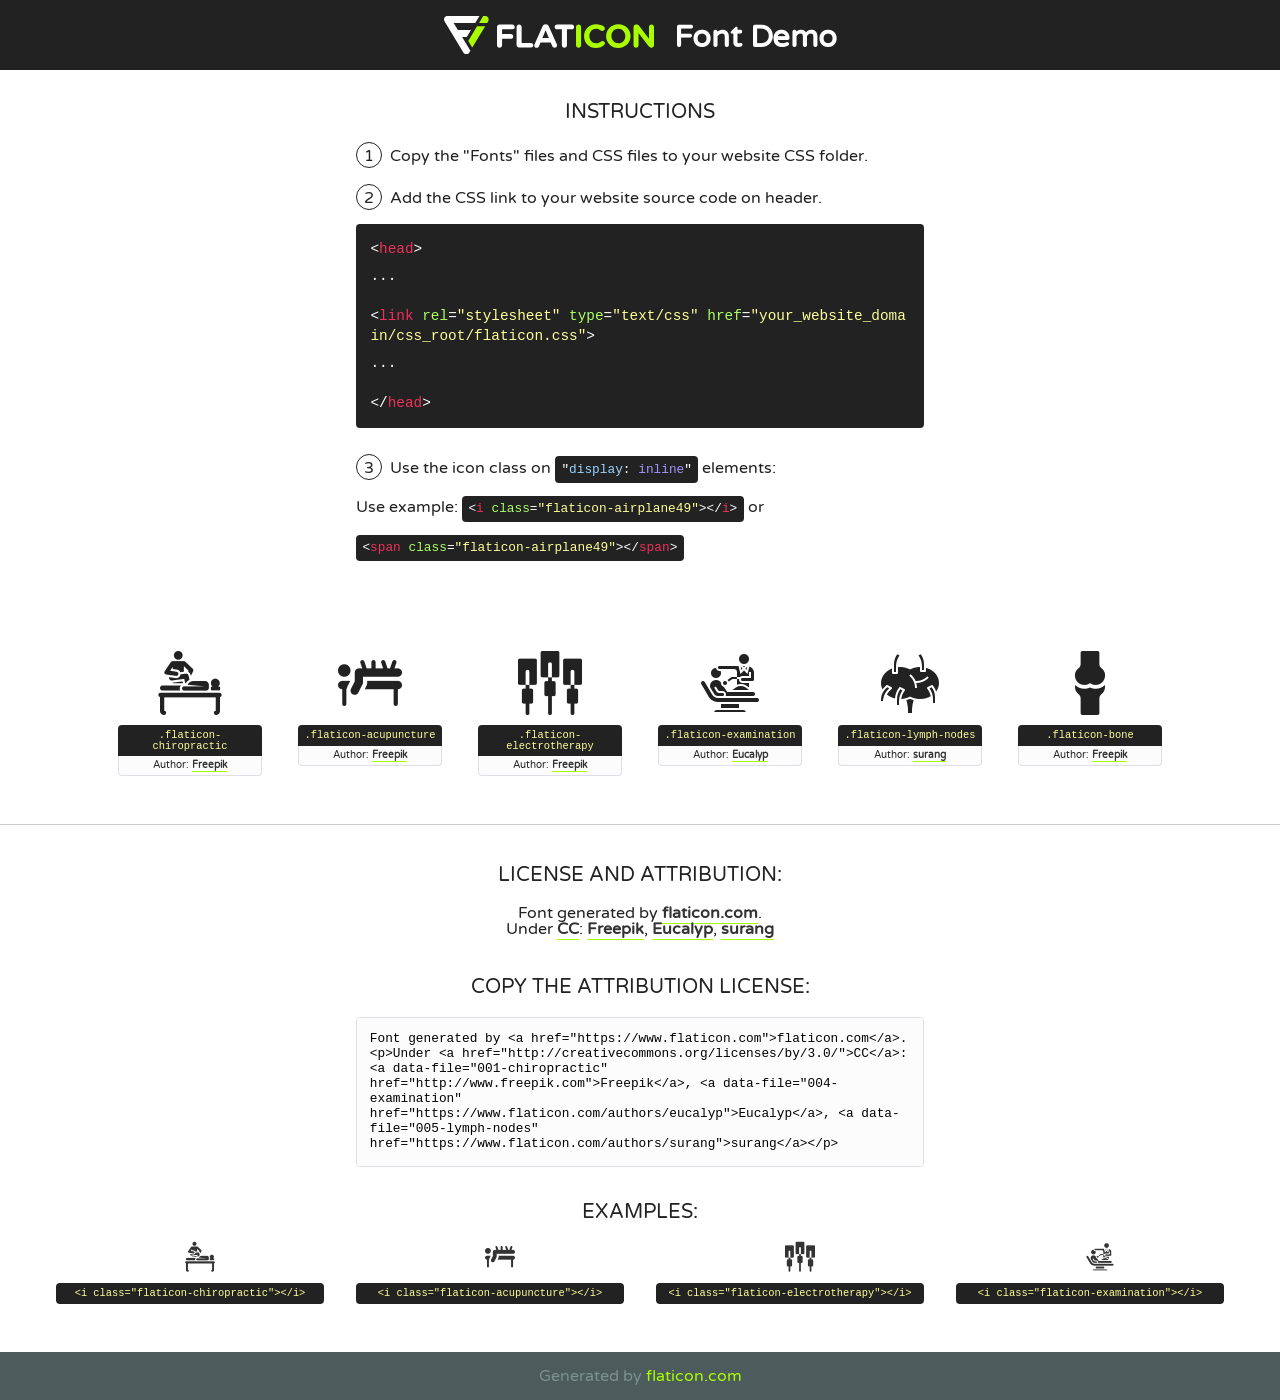
<file: static/fonts/flaticon/font/flaticon.html>
<!DOCTYPE html>
<!--
  Flaticon icon font: Flaticon
  Creation date: 26/02/2020 05:30
-->
<html>
<!DOCTYPE html>
<html>

<head>
    <title>Flaticon WebFont</title>
    <link href="http://fonts.googleapis.com/css?family=Varela+Round" rel="stylesheet" type="text/css" />
    <link rel="stylesheet" type="text/css" href="flaticon.css">
    <meta charset="UTF-8">
    <style>
    html, body, div, span, applet, object, iframe,
    h1, h2, h3, h4, h5, h6, p, blockquote, pre,
    a, abbr, acronym, address, big, cite, code,
    del, dfn, em, img, ins, kbd, q, s, samp,
    small, strike, strong, sub, sup, tt, var,
    b, u, i, center,
    dl, dt, dd, ol, ul, li,
    fieldset, form, label, legend,
    table, caption, tbody, tfoot, thead, tr, th, td,
    article, aside, canvas, details, embed, 
    figure, figcaption, footer, header, hgroup, 
    menu, nav, output, ruby, section, summary,
    time, mark, audio, video {
        margin: 0;
        padding: 0;
        border: 0;
        font-size: 100%;
        font: inherit;
        vertical-align: baseline;
    }
    /* HTML5 display-role reset for older browsers */
    article, aside, details, figcaption, figure, 
    footer, header, hgroup, menu, nav, section {
        display: block;
    }
    body {
        line-height: 1;
    }
    ol, ul {
        list-style: none;
    }
    blockquote, q {
        quotes: none;
    }
    blockquote:before, blockquote:after,
    q:before, q:after {
        content: '';
        content: none;
    }
    table {
        border-collapse: collapse;
        border-spacing: 0;
    }
    body {
        font-family: 'Varela Round', Helvetica, Arial, sans-serif;
        font-size: 16px;
        color: #222;
    }
    a {
        color: #333;
        border-bottom: 1px solid #a9fd00;
        font-weight: bold;
        text-decoration: none;
    }
    * {
        -moz-box-sizing: border-box;
        -webkit-box-sizing: border-box;
        box-sizing: border-box;
        margin: 0;
        padding: 0;
    }
    [class^="flaticon-"]:before, [class*=" flaticon-"]:before, [class^="flaticon-"]:after, [class*=" flaticon-"]:after {
        font-family: Flaticon;
        font-size: 30px;
        font-style: normal;
        margin-left: 20px;
        color: #333;
    }
    .wrapper {
        max-width: 600px;
        margin: auto;
        padding: 0 1em;
    }
    .title {
        font-size: 1.25em;
        text-align: center;
        margin-bottom: 1em;
        text-transform: uppercase;
    }
    header {
        text-align: center;
        background-color: #222;
        color: #fff;
        padding: 1em;
    }
    header .logo {
        width: 210px;
        height: 38px;
        display: inline-block;
        vertical-align: middle;
        margin-right: 1em;
        border: none;
    }
    header strong {
        font-size: 1.95em;
        font-weight: bold;
        vertical-align: middle;
        margin-top: 5px;
        display: inline-block;
    }
    .demo {
        margin: 2em auto;
        line-height: 1.25em;
    }
    .demo ul li {
        margin-bottom: 1em;
    }
    .demo ul li .num {
        color: #222;
        border-radius: 20px;
        display: inline-block;
        width: 26px;
        padding: 3px;
        height: 26px;
        text-align: center;
        margin-right: 0.5em;
        border: 1px solid #222;
    }
    .demo ul li code {
        background-color: #222;
        border-radius: 4px;
        padding: 0.25em 0.5em;
        display: inline-block;
        color: #fff;
        font-family: Consolas,Monaco,Lucida Console,Liberation Mono,DejaVu Sans Mono,Bitstream Vera Sans Mono,Courier New, monospace;
        font-weight: lighter;
        margin-top: 1em;
        font-size: 0.8em;
        word-break: break-all;
    }
    .demo ul li code.big {
        padding: 1em;
        font-size: 0.9em;
    }
    .demo ul li code .red {
        color: #EF3159;
    }
    .demo ul li code .green {
        color: #ACFF65;
    }
    .demo ul li code .yellow {
        color: #FFFF99;
    }
    .demo ul li code .blue {
        color: #99D3FF;
    }
    .demo ul li code .purple {
        color: #A295FF;
    }
    .demo ul li code .dots {
        margin-top: 0.5em;
        display: block;
    }
    #glyphs {
        border-bottom: 1px solid #ccc;
        padding: 2em 0;
        text-align: center;
    }
    .glyph {
        display: inline-block;
        width: 9em;
        margin: 1em;
        text-align: center;
        vertical-align: top;
        background: #FFF;
    }
    .glyph .glyph-icon {
        padding: 10px;
        display: block;
        font-family:"Flaticon";
        font-size: 64px;
        line-height: 1;
    }
    .glyph .glyph-icon:before {
        font-size: 64px;
        color: #222;
        margin-left: 0;
    }
    .class-name {
        font-size: 0.65em;
        background-color: #222;
        color: #fff;
        border-radius: 4px 4px 0 0;
        padding: 0.5em;
        color: #FFFF99;
        font-family: Consolas,Monaco,Lucida Console,Liberation Mono,DejaVu Sans Mono,Bitstream Vera Sans Mono,Courier New, monospace;
    }
    .author-name {
        font-size: 0.6em;
        background-color: #fcfcfd;
        border: 1px solid #DEDEE4;
        border-top: 0;
        border-radius: 0 0 4px 4px;
        padding: 0.5em;
    }
    .class-name:last-child {
        font-size: 10px;
        color:#888;
    }
    .class-name:last-child a {
        font-size: 10px;
        color:#555;
    }
    .class-name:last-child a:hover {
        color:#a9fd00;
    }
    .glyph > input {
        display: block;
        width: 100px;
        margin: 5px auto;
        text-align: center;
        font-size: 12px;
        cursor: text;
    }
    .glyph > input.icon-input {
        font-family:"Flaticon";
        font-size: 16px;
        margin-bottom: 10px;
    }
    .attribution .title {
        margin-top: 2em;
    }
    .attribution textarea {
        background-color: #fcfcfd;
        padding: 1em;
        border: none;
        box-shadow: none;
        border: 1px solid #DEDEE4;
        border-radius: 4px;
        resize: none;
        width: 100%;
        height: 150px;
        font-size: 0.8em;
        font-family: Consolas,Monaco,Lucida Console,Liberation Mono,DejaVu Sans Mono,Bitstream Vera Sans Mono,Courier New, monospace;
        -webkit-appearance: none;
    }
    .iconsuse {
        margin: 2em auto;
        text-align: center;
        max-width: 1200px;
    }
    .iconsuse:after {
        content: '';
        display: table;
        clear: both;
    }
    .iconsuse .image {
        float: left;
        width: 25%;
        padding: 0 1em;
    }
    .iconsuse .image p {
        margin-bottom: 1em;
    }
    .iconsuse .image span {
        display: block;
        font-size: 0.65em;
        background-color: #222;
        color: #fff;
        border-radius: 4px;
        padding: 0.5em;
        color: #FFFF99;
        margin-top: 1em;
        font-family: Consolas,Monaco,Lucida Console,Liberation Mono,DejaVu Sans Mono,Bitstream Vera Sans Mono,Courier New, monospace;
    }
    #footer {
        text-align: center;
        background-color: #4C5B5C;
        color: #7c9192;
        padding: 1em;
    }
    #footer a {
        border: none;
        color: #a9fd00;
        font-weight: normal;
    }
    @media (max-width: 960px) {
        .iconsuse .image {
            width: 50%;
        }
    }
    @media (max-width: 560px) {
        .iconsuse .image {
            width: 100%;
        }
    }
    </style>
</head>

<body class="characters-off">

    <header>
        <a href="https://www.flaticon.com" target="_blank" class="logo">
            <svg version="1.1" xmlns="http://www.w3.org/2000/svg" xmlns:xlink="http://www.w3.org/1999/xlink" xmlns:a="http://ns.adobe.com/AdobeSVGViewerExtensions/3.0/" viewBox="0 0 560.875 102.036" enable-background="new 0 0 560.875 102.036" xml:space="preserve">
                <defs>
                </defs>
                <g>
                    <g class="letters">
                        <path fill="#ffffff" d="M141.596,29.675c0-3.777,2.985-6.767,6.764-6.767h34.438c3.426,0,6.15,2.728,6.15,6.15
                        c0,3.43-2.724,6.149-6.15,6.149h-27.674v13.091h23.719c3.429,0,6.151,2.724,6.151,6.15c0,3.43-2.723,6.149-6.151,6.149h-23.719
                        v17.574c0,3.773-2.986,6.761-6.764,6.761c-3.779,0-6.764-2.989-6.764-6.761V29.675z"></path>
                        <path fill="#ffffff" d="M193.844,29.149c0-3.781,2.985-6.767,6.764-6.767c3.776,0,6.763,2.985,6.763,6.767v42.957h25.039
                        c3.426,0,6.149,2.726,6.149,6.153c0,3.425-2.723,6.15-6.149,6.15h-31.802c-3.779,0-6.764-2.986-6.764-6.768V29.149z"></path>
                        <path fill="#ffffff" d="M241.891,75.71l21.438-48.407c1.492-3.341,4.215-5.357,7.906-5.357h0.792
                        c3.686,0,6.323,2.017,7.815,5.357l21.439,48.407c0.436,0.967,0.701,1.845,0.701,2.723c0,3.602-2.809,6.501-6.414,6.501
                        c-3.161,0-5.269-1.845-6.499-4.655l-4.132-9.661h-27.059l-4.301,10.102c-1.144,2.631-3.426,4.214-6.237,4.214
                        c-3.517,0-6.24-2.81-6.24-6.325C241.1,77.64,241.451,76.677,241.891,75.71z M279.932,58.666l-8.521-20.297l-8.526,20.297H279.932
                        z"></path>
                        <path fill="#ffffff" d="M314.864,35.387H301.86c-3.429,0-6.239-2.813-6.239-6.238c0-3.429,2.811-6.24,6.239-6.24h39.533
                        c3.426,0,6.237,2.811,6.237,6.24c0,3.425-2.811,6.238-6.237,6.238h-13.001v42.785c0,3.773-2.99,6.761-6.764,6.761
                        c-3.779,0-6.764-2.989-6.764-6.761V35.387z"></path>
                        <path fill="#A9FD00" d="M352.615,29.149c0-3.781,2.985-6.767,6.767-6.767c3.774,0,6.761,2.985,6.761,6.767v49.024
                        c0,3.773-2.987,6.761-6.761,6.761c-3.781,0-6.767-2.989-6.767-6.761V29.149z"></path>
                        <path fill="#A9FD00" d="M374.132,53.836v-0.179c0-17.481,13.178-31.801,32.065-31.801c9.22,0,15.459,2.458,20.557,6.238
                        c1.402,1.054,2.637,2.985,2.637,5.357c0,3.692-2.985,6.59-6.681,6.59c-1.845,0-3.071-0.702-4.044-1.319
                        c-3.776-2.813-7.729-4.393-12.562-4.393c-10.364,0-17.831,8.611-17.831,19.154v0.173c0,10.542,7.291,19.329,17.831,19.329
                        c5.715,0,9.492-1.756,13.359-4.834c1.049-0.874,2.458-1.491,4.039-1.491c3.429,0,6.325,2.813,6.325,6.236
                        c0,2.106-1.056,3.78-2.282,4.834c-5.539,4.834-12.036,7.733-21.878,7.733C387.572,85.464,374.132,71.493,374.132,53.836z"></path>
                        <path fill="#A9FD00" d="M433.009,53.836v-0.179c0-17.481,13.79-31.801,32.766-31.801c18.981,0,32.592,14.143,32.592,31.628v0.173
                        c0,17.483-13.785,31.807-32.769,31.807C446.625,85.464,433.009,71.32,433.009,53.836z M484.224,53.836v-0.179
                        c0-10.539-7.725-19.326-18.626-19.326c-10.893,0-18.449,8.611-18.449,19.154v0.173c0,10.542,7.73,19.329,18.626,19.329
                        C476.676,72.986,484.224,64.378,484.224,53.836z"></path>
                        <path fill="#A9FD00" d="M506.233,29.321c0-3.774,2.99-6.763,6.767-6.763h1.401c3.252,0,5.183,1.583,7.029,3.953l26.093,34.265
                        V29.059c0-3.692,2.99-6.677,6.681-6.677c3.683,0,6.671,2.985,6.671,6.677v48.934c0,3.78-2.987,6.765-6.764,6.765h-0.436
                        c-3.257,0-5.188-1.581-7.034-3.953l-27.056-35.492v32.944c0,3.687-2.985,6.676-6.678,6.676c-3.683,0-6.673-2.989-6.673-6.676
                        V29.321z"></path>
                    </g>
                    <g class="insignia">
                        <path fill="#ffffff" d="M48.372,56.137h12.517l11.156-18.537H37.186L25.688,18.539h57.825L94.668,0H9.271
                        C5.925,0,2.842,1.801,1.198,4.716c-1.644,2.907-1.593,6.482,0.134,9.343l50.38,83.501c1.678,2.781,4.689,4.476,7.938,4.476
                        c3.246,0,6.257-1.695,7.935-4.476l2.898-4.804L48.372,56.137z"></path>
                        <g class="i">
                            <path fill="#A9FD00" d="M93.575,18.539h0.031v0.004l21.652,0.004l2.705-4.488c1.727-2.861,1.778-6.436,0.133-9.343
                            C116.454,1.801,113.371,0,110.026,0h-5.294L93.575,18.539z"></path>
                            <polygon fill="#A9FD00" points="88.291,27.356 64.725,66.486 75.519,84.404 109.942,27.356"></polygon>
                        </g>
                    </g>
                </g>
            </svg>
        </a>
        <strong>Font Demo</strong>
    </header>


    <section class="demo wrapper">

        <p class="title">Instructions</p>

        <ul>
            <li>
                <span class="num">1</span>Copy the "Fonts" files and CSS files to your website CSS folder.
            </li>
            <li>
                <span class="num">2</span>Add the CSS link to your website source code on header.
                <code class="big">
                    &lt;<span class="red">head</span>&gt;
                    <br/><span class="dots">...</span>
                    <br/>&lt;<span class="red">link</span> <span class="green">rel</span>=<span class="yellow">"stylesheet"</span> <span class="green">type</span>=<span class="yellow">"text/css"</span> <span class="green">href</span>=<span class="yellow">"your_website_domain/css_root/flaticon.css"</span>&gt;
                    <br/><span class="dots">...</span>
                    <br/>&lt;/<span class="red">head</span>&gt;
                </code>
            </li>

            <li>
                <p>
                    <span class="num">3</span>Use the icon class on <code>"<span class="blue">display</span>:<span class="purple"> inline</span>"</code> elements:
                    <br />
                    Use example: <code>&lt;<span class="red">i</span> <span class="green">class</span>=<span class="yellow">&quot;flaticon-airplane49&quot;</span>&gt;&lt;/<span class="red">i</span>&gt;</code> or <code>&lt;<span class="red">span</span> <span class="green">class</span>=<span class="yellow">&quot;flaticon-airplane49&quot;</span>&gt;&lt;/<span class="red">span</span>&gt;</code>
            </li>
        </ul>

    </section>




   <section id="glyphs">          
    
      
        <div class="glyph"><div class="glyph-icon flaticon-chiropractic"></div>
            <div class="class-name">.flaticon-chiropractic</div>
            <div class="author-name">Author: <a data-file="001-chiropractic" href="http://www.freepik.com">Freepik</a> </div> 
        </div>        
        
        <div class="glyph"><div class="glyph-icon flaticon-acupuncture"></div>
            <div class="class-name">.flaticon-acupuncture</div>
            <div class="author-name">Author: <a data-file="002-acupuncture" href="http://www.freepik.com">Freepik</a> </div> 
        </div>        
        
        <div class="glyph"><div class="glyph-icon flaticon-electrotherapy"></div>
            <div class="class-name">.flaticon-electrotherapy</div>
            <div class="author-name">Author: <a data-file="003-electrotherapy" href="http://www.freepik.com">Freepik</a> </div> 
        </div>        
        
        <div class="glyph"><div class="glyph-icon flaticon-examination"></div>
            <div class="class-name">.flaticon-examination</div>
            <div class="author-name">Author: <a data-file="004-examination" href="https://www.flaticon.com/authors/eucalyp">Eucalyp</a> </div> 
        </div>        
        
        <div class="glyph"><div class="glyph-icon flaticon-lymph-nodes"></div>
            <div class="class-name">.flaticon-lymph-nodes</div>
            <div class="author-name">Author: <a data-file="005-lymph-nodes" href="https://www.flaticon.com/authors/surang">surang</a> </div> 
        </div>        
        
        <div class="glyph"><div class="glyph-icon flaticon-bone"></div>
            <div class="class-name">.flaticon-bone</div>
            <div class="author-name">Author: <a data-file="006-bone" href="http://www.freepik.com">Freepik</a> </div> 
        </div>        
        

    </section>



    <section class="attribution wrapper"   style="text-align:center;">

      <div class="title">License and attribution:</div><div class="attrDiv">Font generated by <a href="https://www.flaticon.com">flaticon.com</a>. <div><p>Under <a href="http://creativecommons.org/licenses/by/3.0/">CC</a>: <a data-file="001-chiropractic" href="http://www.freepik.com">Freepik</a>, <a data-file="004-examination" href="https://www.flaticon.com/authors/eucalyp">Eucalyp</a>, <a data-file="005-lymph-nodes" href="https://www.flaticon.com/authors/surang">surang</a></p>  </div>
      </div>
      <div class="title">Copy the Attribution License:</div>

    <textarea onclick="this.focus();this.select();">Font generated by &lt;a href=&quot;https://www.flaticon.com&quot;&gt;flaticon.com&lt;/a&gt;. <p>Under <a href="http://creativecommons.org/licenses/by/3.0/">CC</a>: <a data-file="001-chiropractic" href="http://www.freepik.com">Freepik</a>, <a data-file="004-examination" href="https://www.flaticon.com/authors/eucalyp">Eucalyp</a>, <a data-file="005-lymph-nodes" href="https://www.flaticon.com/authors/surang">surang</a></p>  
     </textarea>

    </section>

    <section class="iconsuse">

          <div class="title">Examples:</div>            
             
            <div class="image">
                <p>
                    <i class="glyph-icon flaticon-chiropractic"></i> 
                    <span>&lt;i class=&quot;flaticon-chiropractic&quot;&gt;&lt;/i&gt;</span>
                </p>
            </div>
            
            <div class="image">
                <p>
                    <i class="glyph-icon flaticon-acupuncture"></i> 
                    <span>&lt;i class=&quot;flaticon-acupuncture&quot;&gt;&lt;/i&gt;</span>
                </p>
            </div>
            
            <div class="image">
                <p>
                    <i class="glyph-icon flaticon-electrotherapy"></i> 
                    <span>&lt;i class=&quot;flaticon-electrotherapy&quot;&gt;&lt;/i&gt;</span>
                </p>
            </div>
            
            <div class="image">
                <p>
                    <i class="glyph-icon flaticon-examination"></i> 
                    <span>&lt;i class=&quot;flaticon-examination&quot;&gt;&lt;/i&gt;</span>
                </p>
            </div>
                       
        </div>
                            
    </section>

<div id="footer">
    <div>Generated by <a href="https://www.flaticon.com">flaticon.com</a>
    </div>
</div>



</body>
</html>
</file>
<file: static/fonts/flaticon/font/flaticon.css>
/*
  	Flaticon icon font: Flaticon
  	Creation date: 26/02/2020 05:30
  	*/

@font-face {
  font-family: "Flaticon";
  src: url("./Flaticon.eot");
  src: url("./Flaticon.eot?#iefix") format("embedded-opentype"),
       url("./Flaticon.woff2") format("woff2"),
       url("./Flaticon.woff") format("woff"),
       url("./Flaticon.ttf") format("truetype"),
       url("./Flaticon.svg#Flaticon") format("svg");
  font-weight: normal;
  font-style: normal;
}

@media screen and (-webkit-min-device-pixel-ratio:0) {
  @font-face {
    font-family: "Flaticon";
    src: url("./Flaticon.svg#Flaticon") format("svg");
  }
}

[class^="flaticon-"]:before, [class*=" flaticon-"]:before,
[class^="flaticon-"]:after, [class*=" flaticon-"]:after {   
  font-family: Flaticon;
        font-size: 20px;
font-style: normal;
margin-left: 20px;
}

.flaticon-chiropractic:before { content: "\f100"; }
.flaticon-acupuncture:before { content: "\f101"; }
.flaticon-electrotherapy:before { content: "\f102"; }
.flaticon-examination:before { content: "\f103"; }
.flaticon-lymph-nodes:before { content: "\f104"; }
.flaticon-bone:before { content: "\f105"; }
</file>
